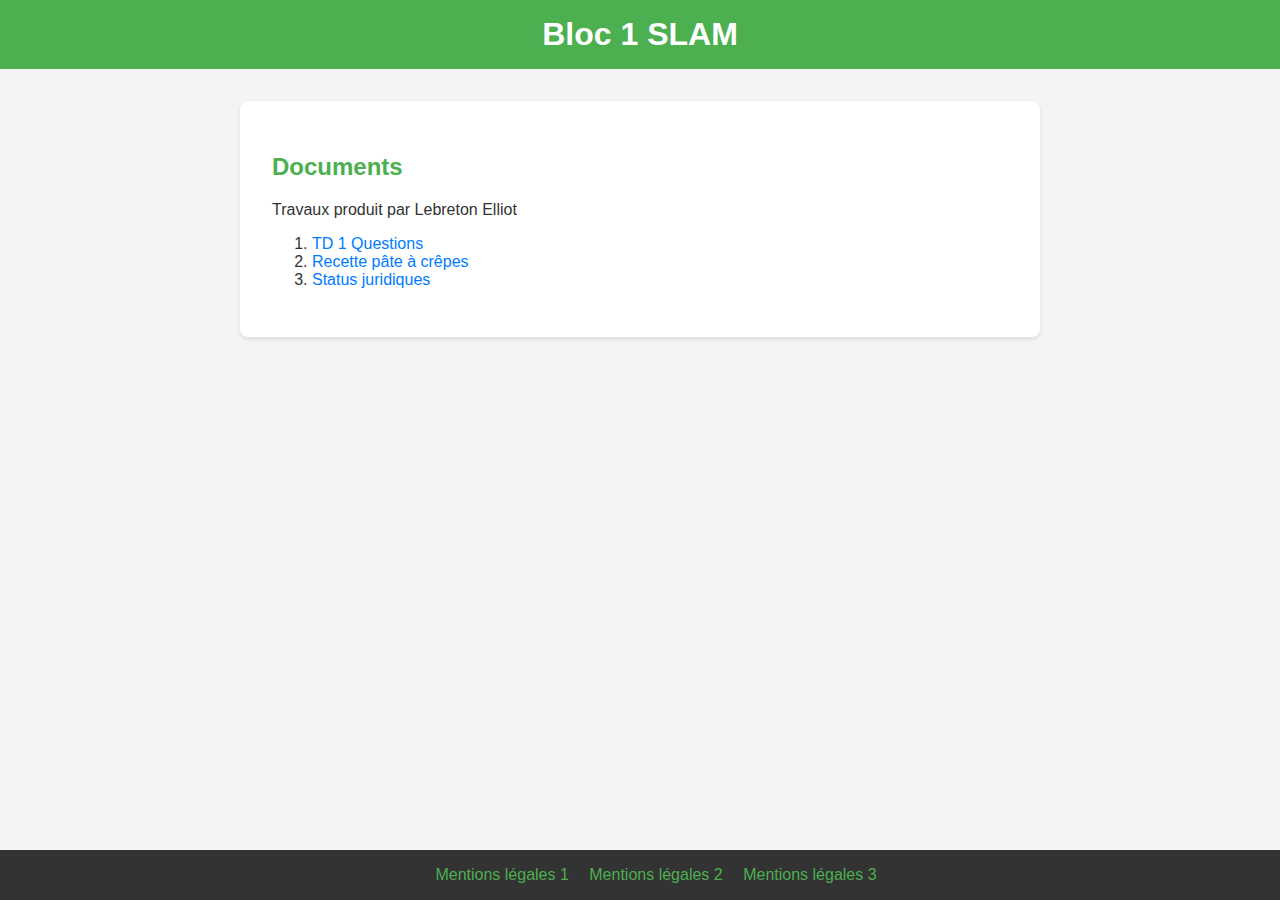
<file: docs/td4/index.html>
<!doctype html>
<html lang="fr">
<head>
  <meta charset="utf-8">
  <title>Bloc 1 Support Info</title>
  <link rel="stylesheet" href="assets/css/main.css">
</head>
<body>
  <header>
    <h1>Bloc 1 SLAM</h1>
  </header>
  
  <main>
    <section>
      <h2>Documents</h2>
      <p>Travaux produit par Lebreton Elliot</p>
      <ol>
        <li><a href="https://github.com/eliottLebreton/bloc1/blob/main/documents/Questions%20td1.md">TD 1 Questions</a></li>
        <li><a href="pate-a-crepes.html">Recette pâte à crêpes</a></li>
        <li><a href="status-juridiques.html">Status juridiques</a></li>
      </ol>
    </section>
  </main>

  <footer>
    <a href="mentions-legales-1.html">Mentions légales 1</a>
    <a href="mentions-legales-2.html">Mentions légales 2</a>
    <a href="mentions-legales-3.html">Mentions légales 3</a>
  </footer>
</body>
</html>
</file>
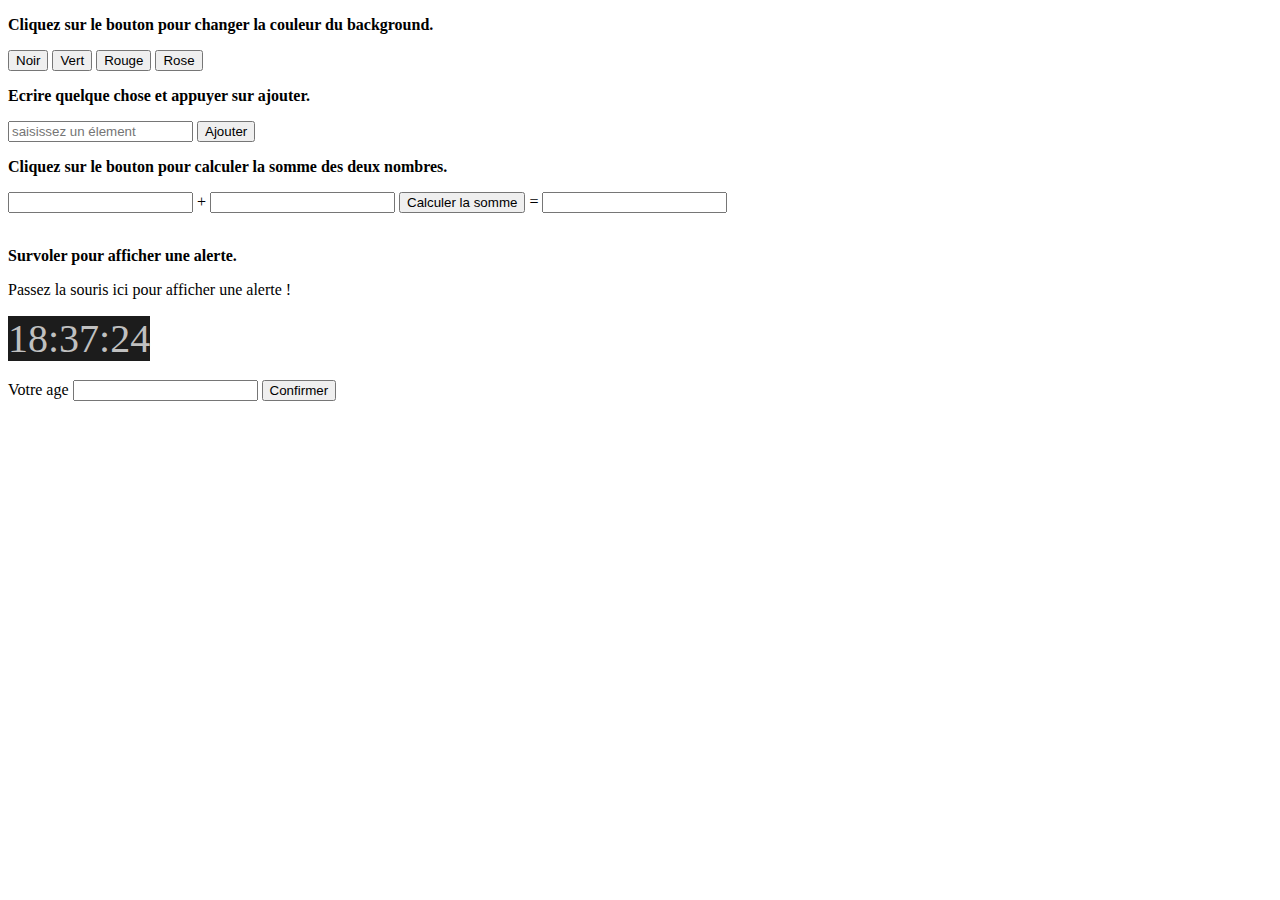
<file: docs/td4/pages/index.html>
<!DOCTYPE html>
<html lang="fr">
<head>
    <meta charset="UTF-8">
    <meta name="viewport" content="width=device-width, initial-scale=1.0">
    <title>Exo1 td4 </title>
    <link rel="stylesheet" href="">
    <link rel="stylesheet" href="https://cdnjs.cloudflare.com/ajax/libs/font-awesome/6.6.0/css/all.min.css" integrity="sha512-Kc323vGBEqzTmouAECnVceyQqyqdsSiqLQISBL29aUW4U/M7pSPA/gEUZQqv1cwx4OnYxTxve5UMg5GT6L4JJg==" crossorigin="anonymous" referrerpolicy="no-referrer" />
    <script src="../js/exercice/background.js"></script>
</head>
    <body onload=showDate();>   
        <p><b>Cliquez sur le bouton pour changer la couleur du background.</b></p> 
        <button onclick = "changeColor('black');">Noir</button>
        <button onclick = "changeColor('green');">Vert</button> 
        <button onclick = "changeColor('red');">Rouge</button>
        <button onclick = "changeColor('pink');">Rose</button>

        <p><b>Ecrire quelque chose et appuyer sur ajouter.</b></p>
        <input type="text" id="inputElement" placeholder="saisissez un élement">
        <button id="ajouterBtn">Ajouter</button>
        <ul id="liste"></ul>

        <p><b>Cliquez sur le bouton pour calculer la somme des deux nombres.</b></p>
        <input id="nbr1"> + <input id="nbr2">
      <button onclick="somme()">Calculer la somme</button>
      = <input id="sum"><br /><br />

    </body>

    <p><b>Survoler pour afficher une alerte.</b></p>
    <p id="survolElement">Passez la souris ici pour afficher une alerte !</p>

    <span id='horloge' style="background-color:#1C1C1C;color:silver;font-size:40px;"></span>

    <br /><br />

    <form action='JS-Confirm.html' name='formulaire'>
    Votre age     <input type='text'   name='age'>
    <input type='button' value='Confirmer' onClick='ConfirmerAge()'>
    </form>

</html>
</file>
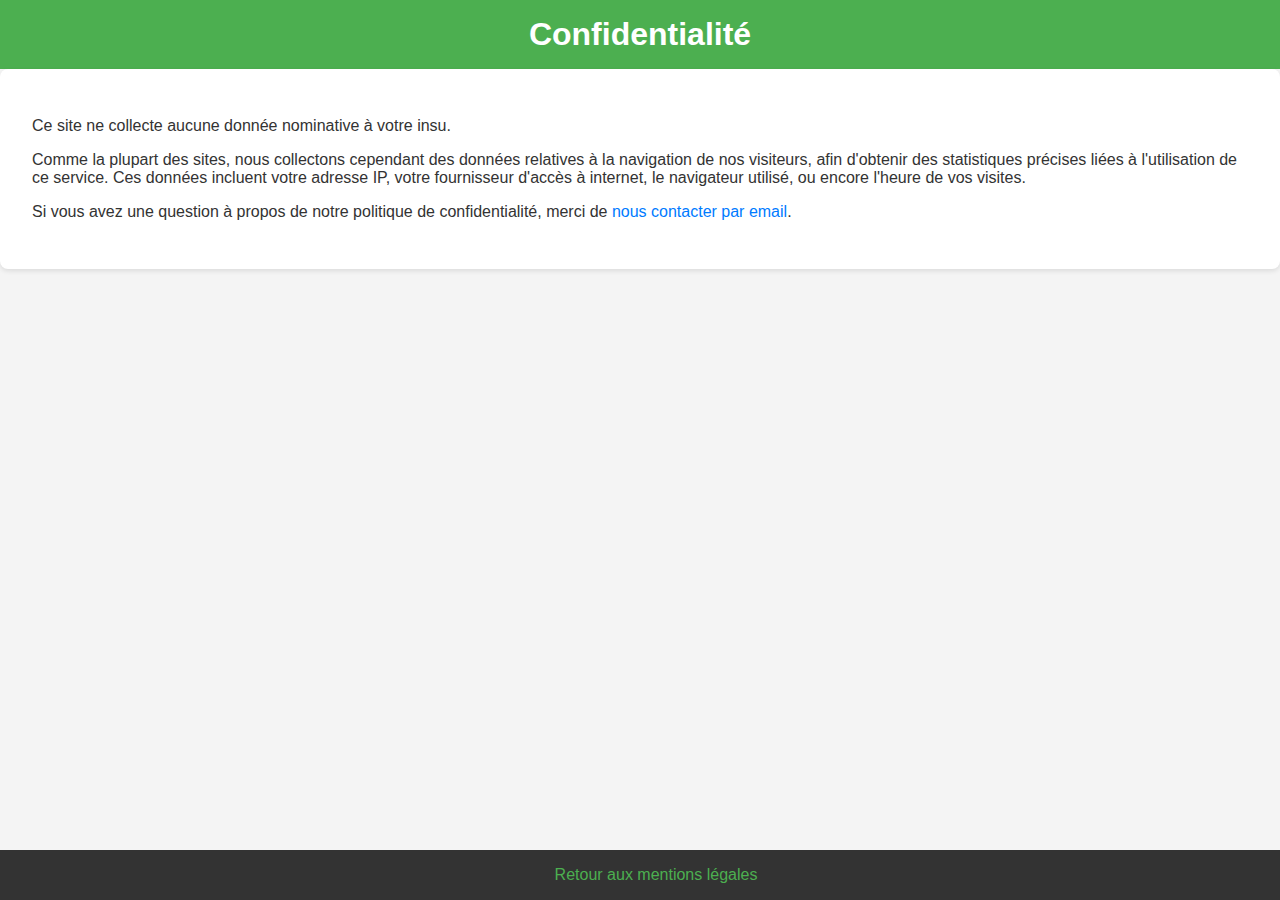
<file: docs/td4/confidentialite.html>
<!DOCTYPE html>
<html lang="fr">
<head>
    <meta charset="UTF-8">
    <meta name="viewport" content="width=device-width, initial-scale=1.0">
    <title>Confidentialité - Mentions légales</title>
    <link rel="stylesheet" href="assets/css/main.css">
</head>
<body>

    <header>
        <h1>Confidentialité</h1>
    </header>

    <section>
        <p>
            Ce site ne collecte aucune donnée nominative à votre insu.
        </p>
        <p>
            Comme la plupart des sites, nous collectons cependant des données relatives à la navigation de nos visiteurs, afin d'obtenir des statistiques précises liées à l'utilisation de ce service. Ces données incluent votre adresse IP, votre fournisseur d'accès à internet, le navigateur utilisé, ou encore l'heure de vos visites.
        </p>
        <p>
            Si vous avez une question à propos de notre politique de confidentialité, merci de <a href="mailto:eliott.lebreton@sts-sio-caen.info">nous contacter par email</a>.
        </p>
    </section>

    <footer>
        <a href="mentions-legales-3.html">Retour aux mentions légales</a>
    </footer>

</body>
</html>
</file>
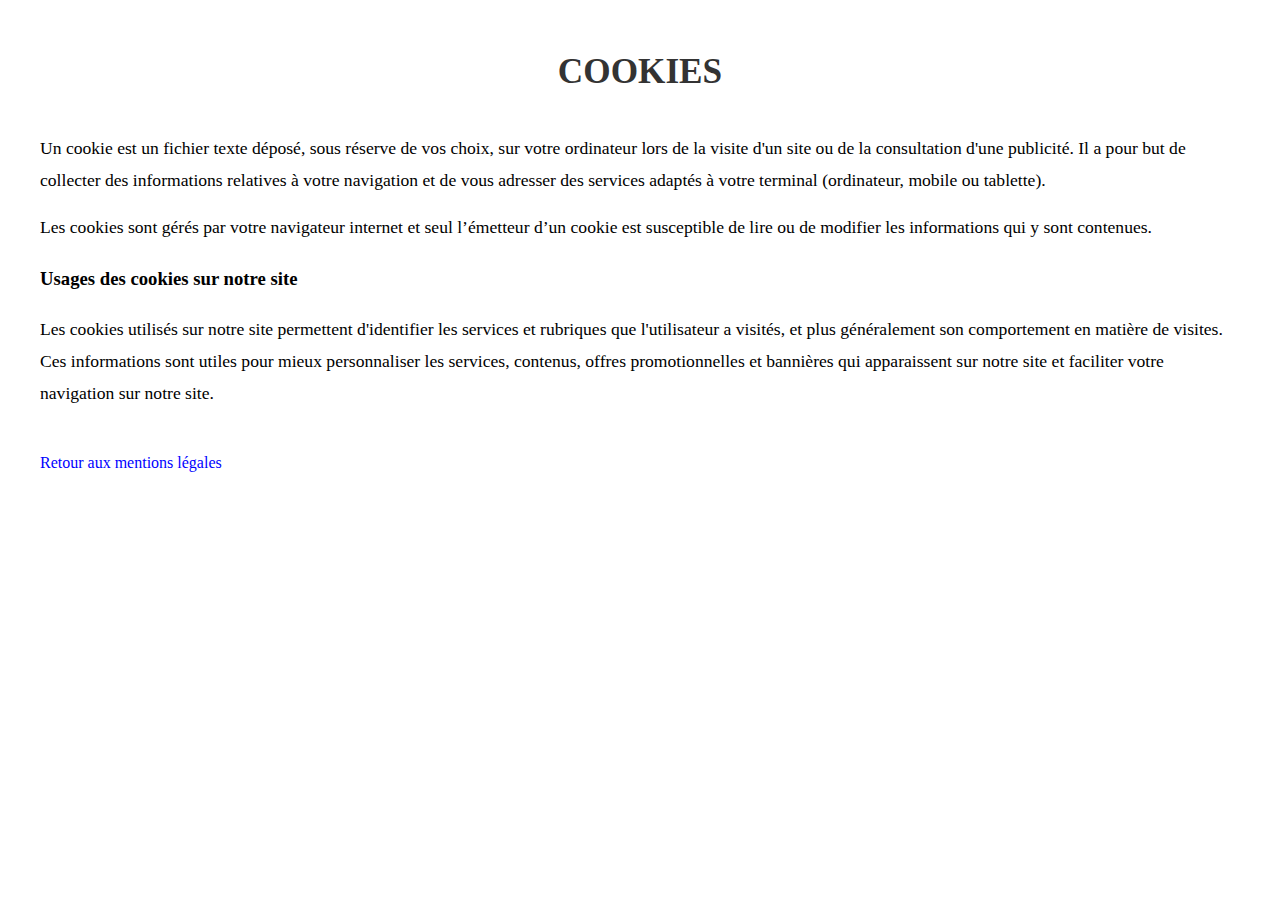
<file: docs/td4/cookies.html>
<!DOCTYPE html>
<html lang="fr">
<head>
    <meta charset="UTF-8">
    <meta name="viewport" content="width=device-width, initial-scale=1.0">
    <title>Cookies - Mentions légales</title>
    <link rel="stylesheet" href="assets/css/mentions-legales.css">
</head>
<body>

    <header>
        <h1>Cookies</h1>
    </header>

    <section>
        <p>
            Un cookie est un fichier texte déposé, sous réserve de vos choix, sur votre ordinateur lors de la visite d'un site ou de la consultation d'une publicité. Il a pour but de collecter des informations relatives à votre navigation et de vous adresser des services adaptés à votre terminal (ordinateur, mobile ou tablette).
        </p>
        <p>
            Les cookies sont gérés par votre navigateur internet et seul l’émetteur d’un cookie est susceptible de lire ou de modifier les informations qui y sont contenues.
        </p>

        <h3>Usages des cookies sur notre site</h3>
        <p>
            Les cookies utilisés sur notre site permettent d'identifier les services et rubriques que l'utilisateur a visités, et plus généralement son comportement en matière de visites. Ces informations sont utiles pour mieux personnaliser les services, contenus, offres promotionnelles et bannières qui apparaissent sur notre site et faciliter votre navigation sur notre site.
        </p>
    </section>

    <footer>
        <a href="mentions-legales-3.html">Retour aux mentions légales</a>
    </footer>

</body>
</html>
</file>
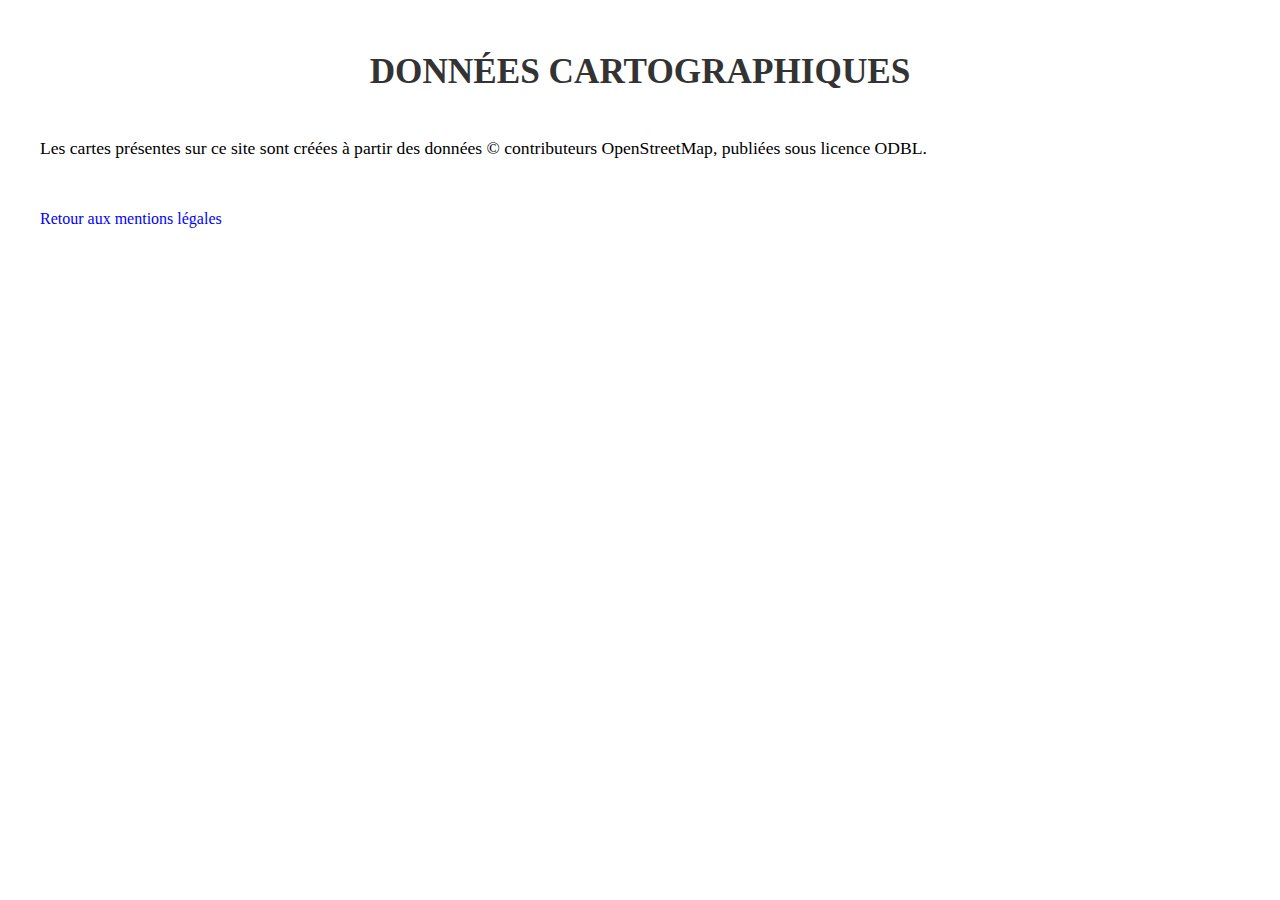
<file: docs/td4/donnees-cartographiques.html>
<!DOCTYPE html>
<html lang="fr">
<head>
    <meta charset="UTF-8">
    <meta name="viewport" content="width=device-width, initial-scale=1.0">
    <title>Données cartographiques - Mentions légales</title>
    <link rel="stylesheet" href="assets/css/mentions-legales.css">
</head>
<body>

    <header>
        <h1>Données cartographiques</h1>
    </header>

    <section>
        <p>
            Les cartes présentes sur ce site sont créées à partir des données © contributeurs OpenStreetMap, publiées sous licence ODBL.
        </p>
    </section>

    <footer>
        <a href="mentions-legales-3.html">Retour aux mentions légales</a>
    </footer>

</body>
</html>
</file>
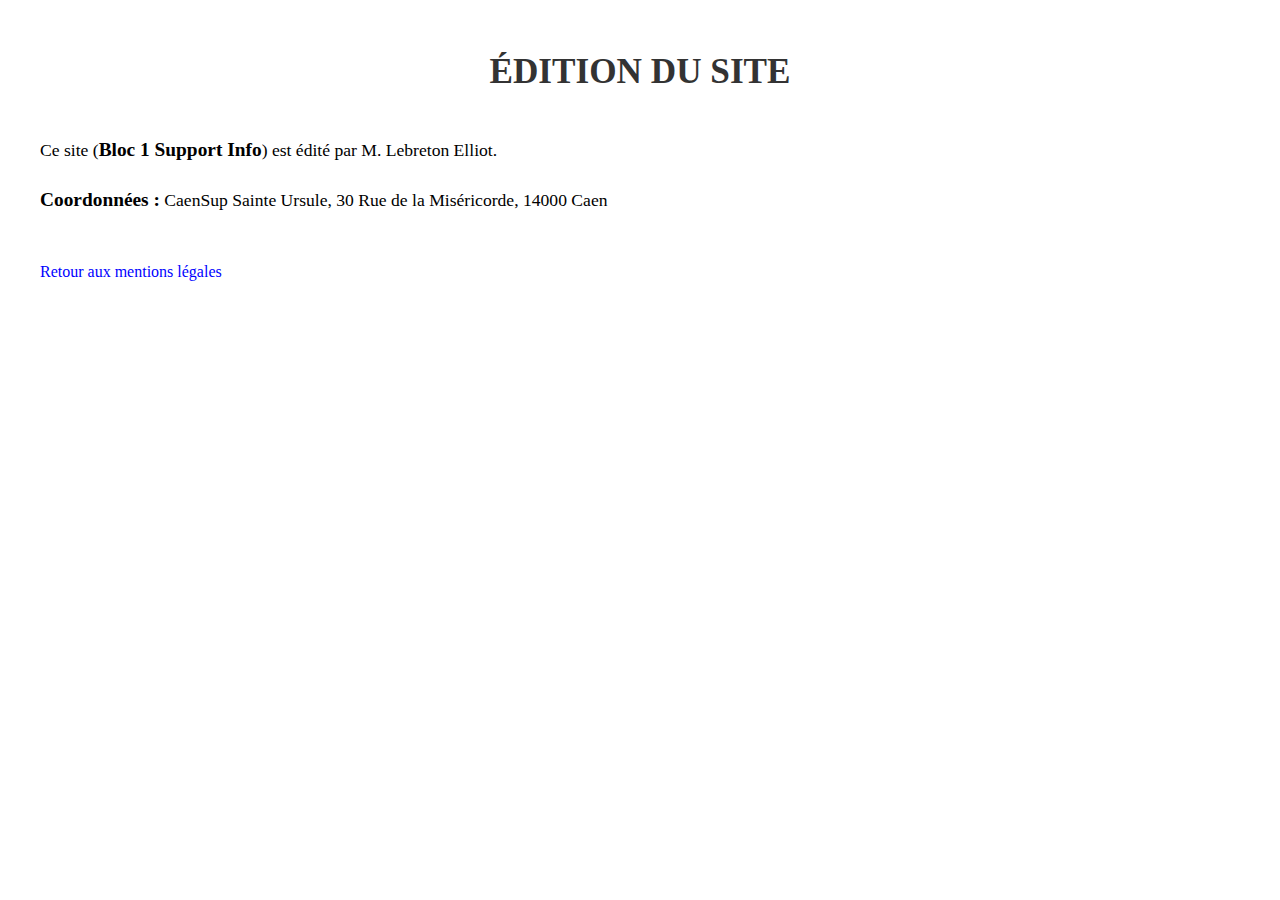
<file: docs/td4/edition-du-site.html>
<!DOCTYPE html>
<html lang="fr">
<head>
    <meta charset="UTF-8">
    <meta name="viewport" content="width=device-width, initial-scale=1.0">
    <title>Édition du site - Mentions légales</title>
    <link rel="stylesheet" href="assets/css/mentions-legales.css">
</head>
<body>

    <header>
        <h1>Édition du site</h1>
    </header>

    <section>
        <p>
            Ce site (<strong>Bloc 1 Support Info</strong>) est édité par M. Lebreton Elliot.
        </p>
        <p>
            <strong>Coordonnées :</strong> CaenSup Sainte Ursule, 30 Rue de la Miséricorde, 14000 Caen
        </p>
    </section>

    <footer>
        <a href="mentions-legales-3.html">Retour aux mentions légales</a>
    </footer>

</body>
</html>
</file>
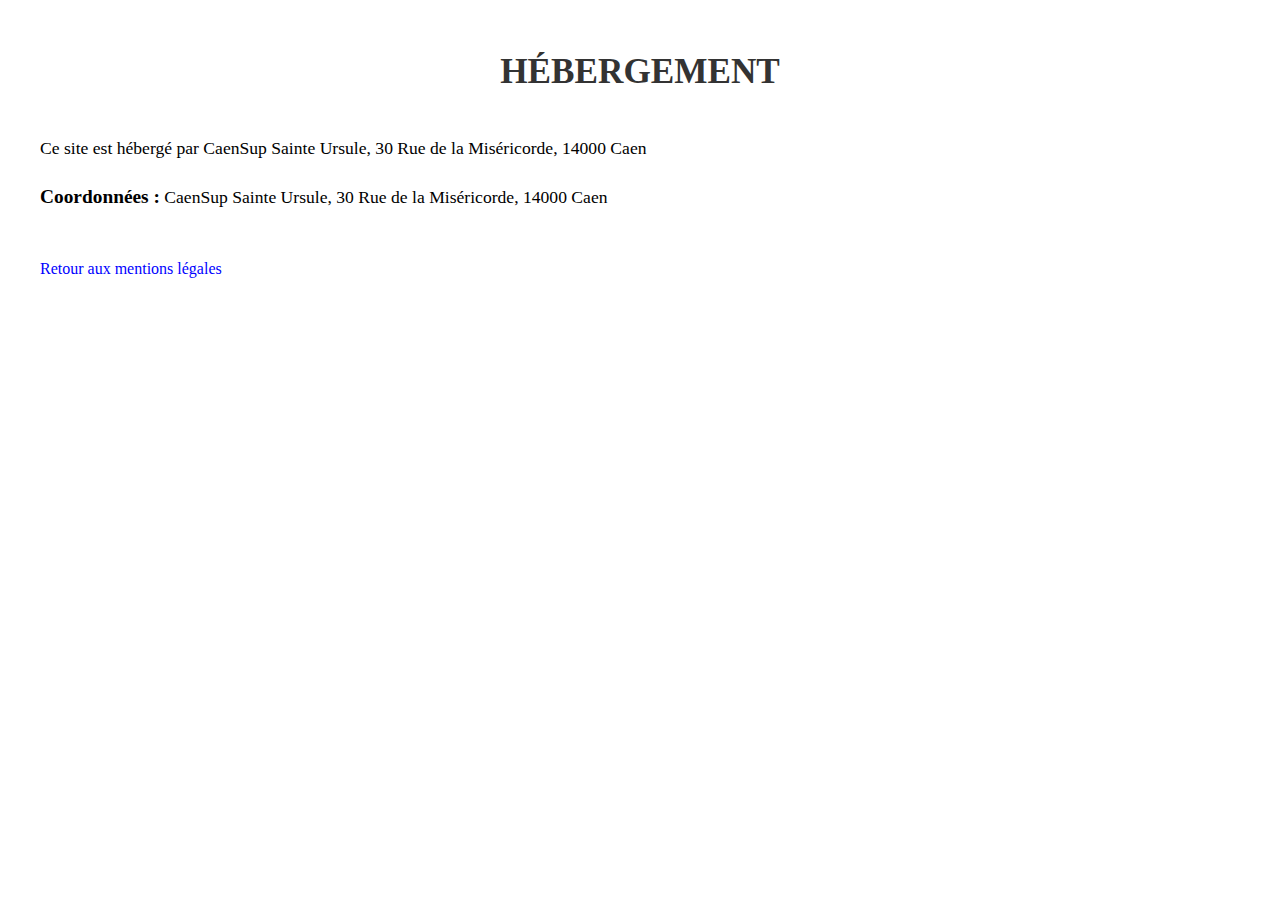
<file: docs/td4/hebergement.html>
<!DOCTYPE html>
<html lang="fr">
<head>
    <meta charset="UTF-8">
    <meta name="viewport" content="width=device-width, initial-scale=1.0">
    <title>Hébergement - Mentions légales</title>
    <link rel="stylesheet" href="assets/css/mentions-legales.css">
</head>
<body>

    <header>
        <h1>Hébergement</h1>
    </header>

    <section>
        <p>
            Ce site est hébergé par CaenSup Sainte Ursule, 30 Rue de la Miséricorde, 14000 Caen
        </p>
        <p>
            <strong>Coordonnées :</strong> CaenSup Sainte Ursule, 30 Rue de la Miséricorde, 14000 Caen
        </p>
    </section>

    <footer>
        <a href="mentions-legales-3.html">Retour aux mentions légales</a>
    </footer>

</body>
</html>
</file>
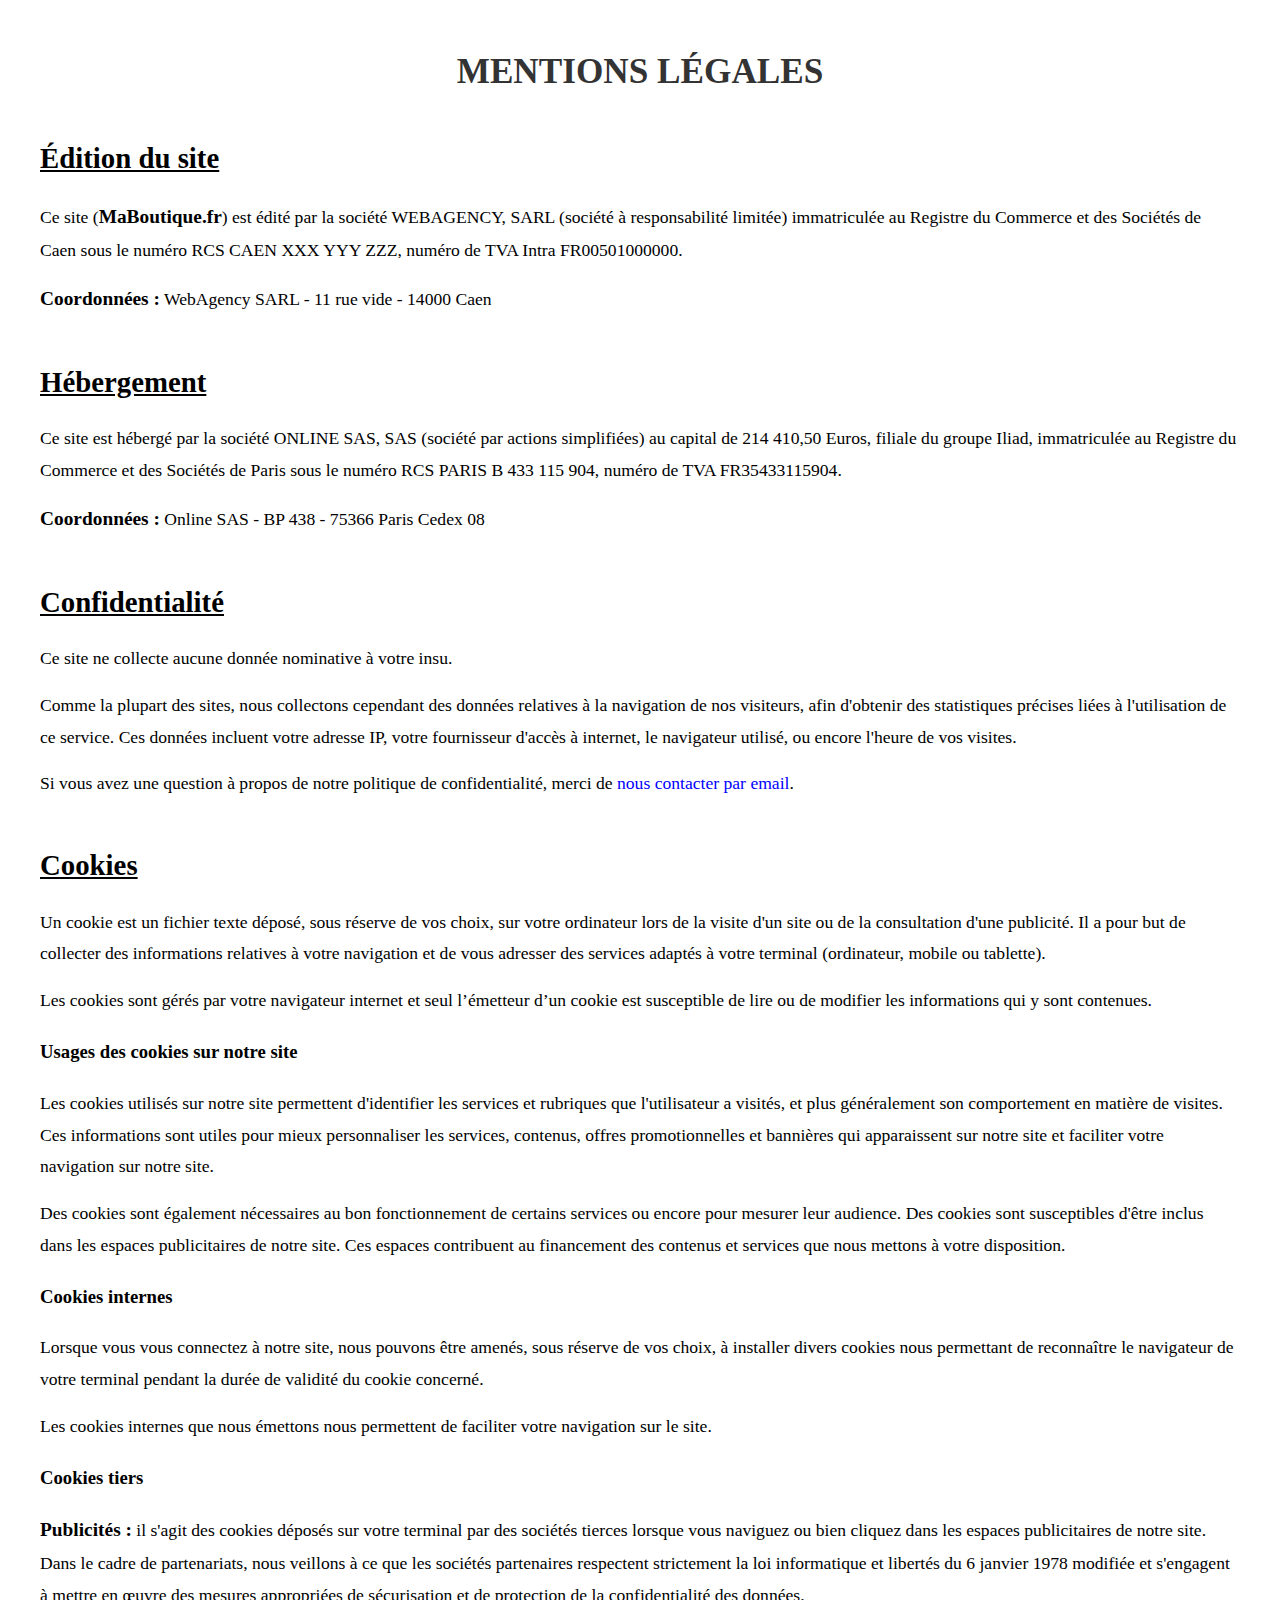
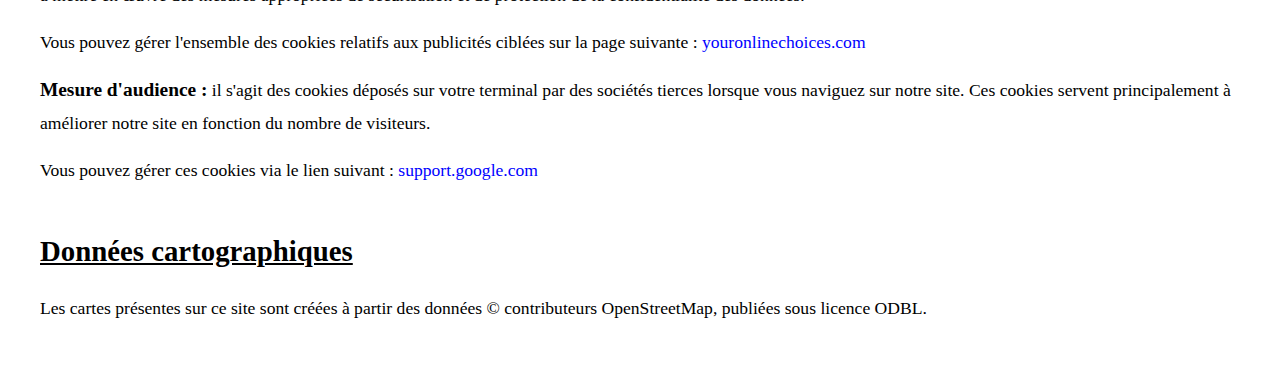
<file: docs/td4/mentions-legales-1.html>
<!DOCTYPE html>
<html lang="fr">
<head>
    <meta charset="UTF-8">
    <meta name="viewport" content="width=device-width, initial-scale=1.0">
    <title>Mentions légales</title>
    <link rel="stylesheet" href="assets/css/mentions-legales.css">
</head>
<body>
    <header>
        <h1>Mentions légales</h1>
    </header>

    <section id="edition-du-site">
        <h2>Édition du site</h2>
        <p>
            Ce site (<strong>MaBoutique.fr</strong>) est édité par la société WEBAGENCY, SARL (société à responsabilité limitée) immatriculée au Registre du Commerce et des Sociétés de Caen sous le numéro RCS CAEN XXX YYY ZZZ, numéro de TVA Intra FR00501000000.
        </p>
        <p>
            <strong>Coordonnées :</strong> WebAgency SARL - 11 rue vide - 14000 Caen
        </p>
    </section>

    <section id="hebergement">
        <h2>Hébergement</h2>
        <p>
            Ce site est hébergé par la société ONLINE SAS, SAS (société par actions simplifiées) au capital de 214 410,50 Euros, filiale du groupe Iliad, immatriculée au Registre du Commerce et des Sociétés de Paris sous le numéro RCS PARIS B 433 115 904, numéro de TVA FR35433115904.
        </p>
        <p>
            <strong>Coordonnées :</strong> Online SAS - BP 438 - 75366 Paris Cedex 08
        </p>
    </section>

    <section id="confidentialite">
        <h2>Confidentialité</h2>
        <p>
            Ce site ne collecte aucune donnée nominative à votre insu.
        </p>
        <p>
            Comme la plupart des sites, nous collectons cependant des données relatives à la navigation de nos visiteurs, afin d'obtenir des statistiques précises liées à l'utilisation de ce service. Ces données incluent votre adresse IP, votre fournisseur d'accès à internet, le navigateur utilisé, ou encore l'heure de vos visites.
        </p>
        <p>
            Si vous avez une question à propos de notre politique de confidentialité, merci de <a href="mailto:contact@maboutique.fr">nous contacter par email</a>.
        </p>
    </section>

    <section id="cookies">
        <h2>Cookies</h2>
        <p>
            Un cookie est un fichier texte déposé, sous réserve de vos choix, sur votre ordinateur lors de la visite d'un site ou de la consultation d'une publicité. Il a pour but de collecter des informations relatives à votre navigation et de vous adresser des services adaptés à votre terminal (ordinateur, mobile ou tablette).
        </p>
        <p>
            Les cookies sont gérés par votre navigateur internet et seul l’émetteur d’un cookie est susceptible de lire ou de modifier les informations qui y sont contenues.
        </p>

        <h3>Usages des cookies sur notre site</h3>
        <p>
            Les cookies utilisés sur notre site permettent d'identifier les services et rubriques que l'utilisateur a visités, et plus généralement son comportement en matière de visites. Ces informations sont utiles pour mieux personnaliser les services, contenus, offres promotionnelles et bannières qui apparaissent sur notre site et faciliter votre navigation sur notre site.
        </p>
        <p>
            Des cookies sont également nécessaires au bon fonctionnement de certains services ou encore pour mesurer leur audience. Des cookies sont susceptibles d'être inclus dans les espaces publicitaires de notre site. Ces espaces contribuent au financement des contenus et services que nous mettons à votre disposition.
        </p>

        <h3>Cookies internes</h3>
        <p>
            Lorsque vous vous connectez à notre site, nous pouvons être amenés, sous réserve de vos choix, à installer divers cookies nous permettant de reconnaître le navigateur de votre terminal pendant la durée de validité du cookie concerné.
        </p>
        <p>
            Les cookies internes que nous émettons nous permettent de faciliter votre navigation sur le site.
        </p>

        <h3>Cookies tiers</h3>
        <p>
            <strong>Publicités :</strong> il s'agit des cookies déposés sur votre terminal par des sociétés tierces lorsque vous naviguez ou bien cliquez dans les espaces publicitaires de notre site. Dans le cadre de partenariats, nous veillons à ce que les sociétés partenaires respectent strictement la loi informatique et libertés du 6 janvier 1978 modifiée et s'engagent à mettre en œuvre des mesures appropriées de sécurisation et de protection de la confidentialité des données.
        </p>
        <p>
            Vous pouvez gérer l'ensemble des cookies relatifs aux publicités ciblées sur la page suivante : <a href="http://www.youronlinechoices.com" target="_blank">youronlinechoices.com</a>
        </p>
        <p>
            <strong>Mesure d'audience :</strong> il s'agit des cookies déposés sur votre terminal par des sociétés tierces lorsque vous naviguez sur notre site. Ces cookies servent principalement à améliorer notre site en fonction du nombre de visiteurs.
        </p>
        <p>
            Vous pouvez gérer ces cookies via le lien suivant : <a href="https://support.google.com" target="_blank">support.google.com</a>
        </p>
    </section>

    <section id="donnees-cartographiques">
        <h2>Données cartographiques</h2>
        <p>
            Les cartes présentes sur ce site sont créées à partir des données © contributeurs OpenStreetMap, publiées sous licence ODBL.
        </p>
    </section>

</body>
</html>
</file>
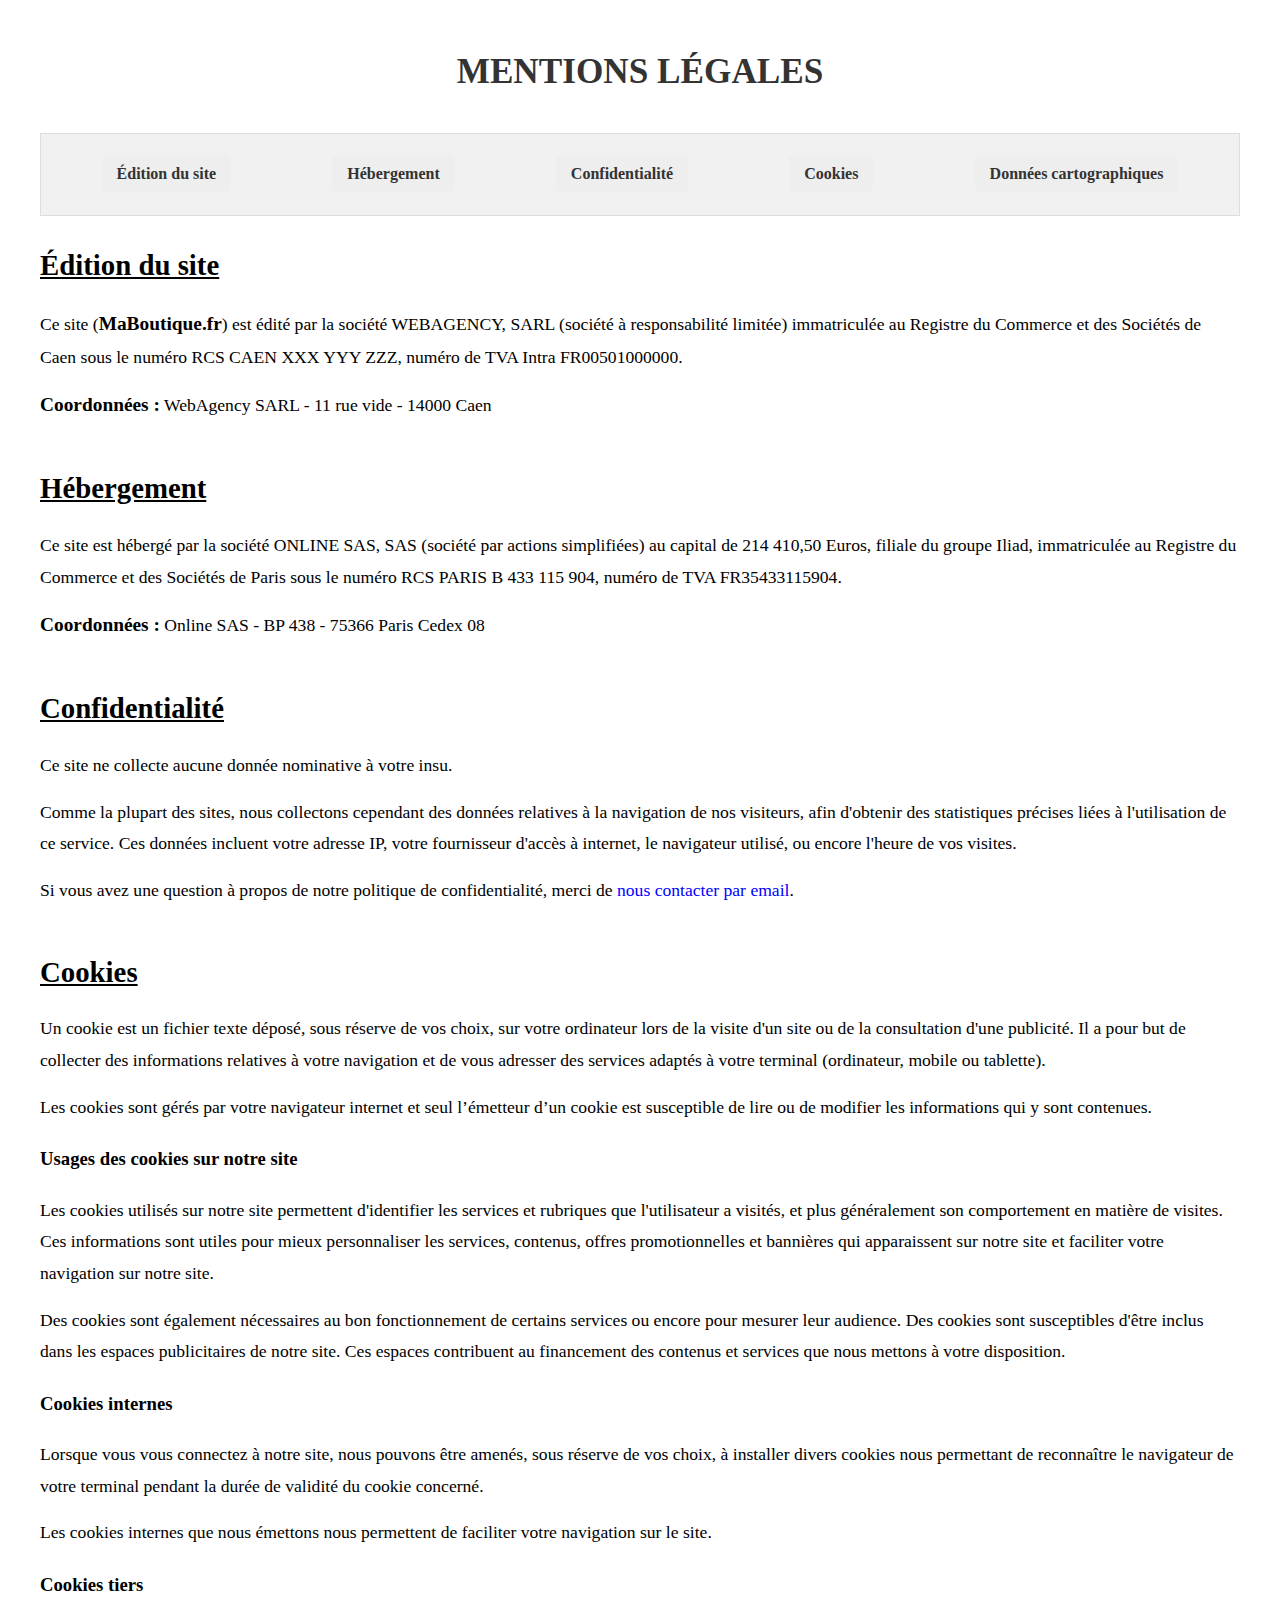
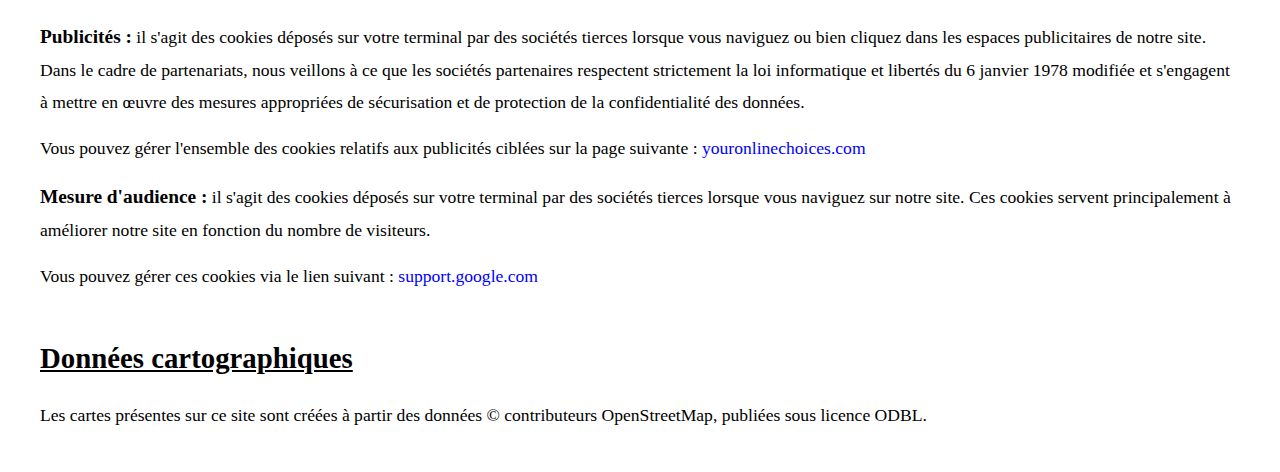
<file: docs/td4/mentions-legales-2.html>
<!DOCTYPE html>
<html lang="fr">
<head>
    <meta charset="UTF-8">
    <meta name="viewport" content="width=device-width, initial-scale=1.0">
    <title>Mentions légales</title>
    <link rel="stylesheet" href="assets/css/mentions-legales.css">
</head>
<body>

    <header>
        <h1>Mentions légales</h1>
    </header>

    <!-- Menu de navigation -->
    <nav>
        <ul>
            <li><a href="#edition-du-site">Édition du site</a></li>
            <li><a href="#hebergement">Hébergement</a></li>
            <li><a href="#confidentialite">Confidentialité</a></li>
            <li><a href="#cookies">Cookies</a></li>
            <li><a href="#donnees-cartographiques">Données cartographiques</a></li>
        </ul>
    </nav>

    <section id="edition-du-site">
        <h2>Édition du site</h2>
        <p>
            Ce site (<strong>MaBoutique.fr</strong>) est édité par la société WEBAGENCY, SARL (société à responsabilité limitée) immatriculée au Registre du Commerce et des Sociétés de Caen sous le numéro RCS CAEN XXX YYY ZZZ, numéro de TVA Intra FR00501000000.
        </p>
        <p>
            <strong>Coordonnées :</strong> WebAgency SARL - 11 rue vide - 14000 Caen
        </p>
    </section>

    <section id="hebergement">
        <h2>Hébergement</h2>
        <p>
            Ce site est hébergé par la société ONLINE SAS, SAS (société par actions simplifiées) au capital de 214 410,50 Euros, filiale du groupe Iliad, immatriculée au Registre du Commerce et des Sociétés de Paris sous le numéro RCS PARIS B 433 115 904, numéro de TVA FR35433115904.
        </p>
        <p>
            <strong>Coordonnées :</strong> Online SAS - BP 438 - 75366 Paris Cedex 08
        </p>
    </section>

    <section id="confidentialite">
        <h2>Confidentialité</h2>
        <p>
            Ce site ne collecte aucune donnée nominative à votre insu.
        </p>
        <p>
            Comme la plupart des sites, nous collectons cependant des données relatives à la navigation de nos visiteurs, afin d'obtenir des statistiques précises liées à l'utilisation de ce service. Ces données incluent votre adresse IP, votre fournisseur d'accès à internet, le navigateur utilisé, ou encore l'heure de vos visites.
        </p>
        <p>
            Si vous avez une question à propos de notre politique de confidentialité, merci de <a href="mailto:contact@maboutique.fr">nous contacter par email</a>.
        </p>
    </section>

    <section id="cookies">
        <h2>Cookies</h2>
        <p>
            Un cookie est un fichier texte déposé, sous réserve de vos choix, sur votre ordinateur lors de la visite d'un site ou de la consultation d'une publicité. Il a pour but de collecter des informations relatives à votre navigation et de vous adresser des services adaptés à votre terminal (ordinateur, mobile ou tablette).
        </p>
        <p>
            Les cookies sont gérés par votre navigateur internet et seul l’émetteur d’un cookie est susceptible de lire ou de modifier les informations qui y sont contenues.
        </p>

        <h3>Usages des cookies sur notre site</h3>
        <p>
            Les cookies utilisés sur notre site permettent d'identifier les services et rubriques que l'utilisateur a visités, et plus généralement son comportement en matière de visites. Ces informations sont utiles pour mieux personnaliser les services, contenus, offres promotionnelles et bannières qui apparaissent sur notre site et faciliter votre navigation sur notre site.
        </p>
        <p>
            Des cookies sont également nécessaires au bon fonctionnement de certains services ou encore pour mesurer leur audience. Des cookies sont susceptibles d'être inclus dans les espaces publicitaires de notre site. Ces espaces contribuent au financement des contenus et services que nous mettons à votre disposition.
        </p>

        <h3>Cookies internes</h3>
        <p>
            Lorsque vous vous connectez à notre site, nous pouvons être amenés, sous réserve de vos choix, à installer divers cookies nous permettant de reconnaître le navigateur de votre terminal pendant la durée de validité du cookie concerné.
        </p>
        <p>
            Les cookies internes que nous émettons nous permettent de faciliter votre navigation sur le site.
        </p>

        <h3>Cookies tiers</h3>
        <p>
            <strong>Publicités :</strong> il s'agit des cookies déposés sur votre terminal par des sociétés tierces lorsque vous naviguez ou bien cliquez dans les espaces publicitaires de notre site. Dans le cadre de partenariats, nous veillons à ce que les sociétés partenaires respectent strictement la loi informatique et libertés du 6 janvier 1978 modifiée et s'engagent à mettre en œuvre des mesures appropriées de sécurisation et de protection de la confidentialité des données.
        </p>
        <p>
            Vous pouvez gérer l'ensemble des cookies relatifs aux publicités ciblées sur la page suivante : <a href="http://www.youronlinechoices.com" target="_blank">youronlinechoices.com</a>
        </p>
        <p>
            <strong>Mesure d'audience :</strong> il s'agit des cookies déposés sur votre terminal par des sociétés tierces lorsque vous naviguez sur notre site. Ces cookies servent principalement à améliorer notre site en fonction du nombre de visiteurs.
        </p>
        <p>
            Vous pouvez gérer ces cookies via le lien suivant : <a href="https://support.google.com" target="_blank">support.google.com</a>
        </p>
    </section>

    <section id="donnees-cartographiques">
        <h2>Données cartographiques</h2>
        <p>
            Les cartes présentes sur ce site sont créées à partir des données © contributeurs OpenStreetMap, publiées sous licence ODBL.
        </p>
    </section>

</body>
</html>
</file>
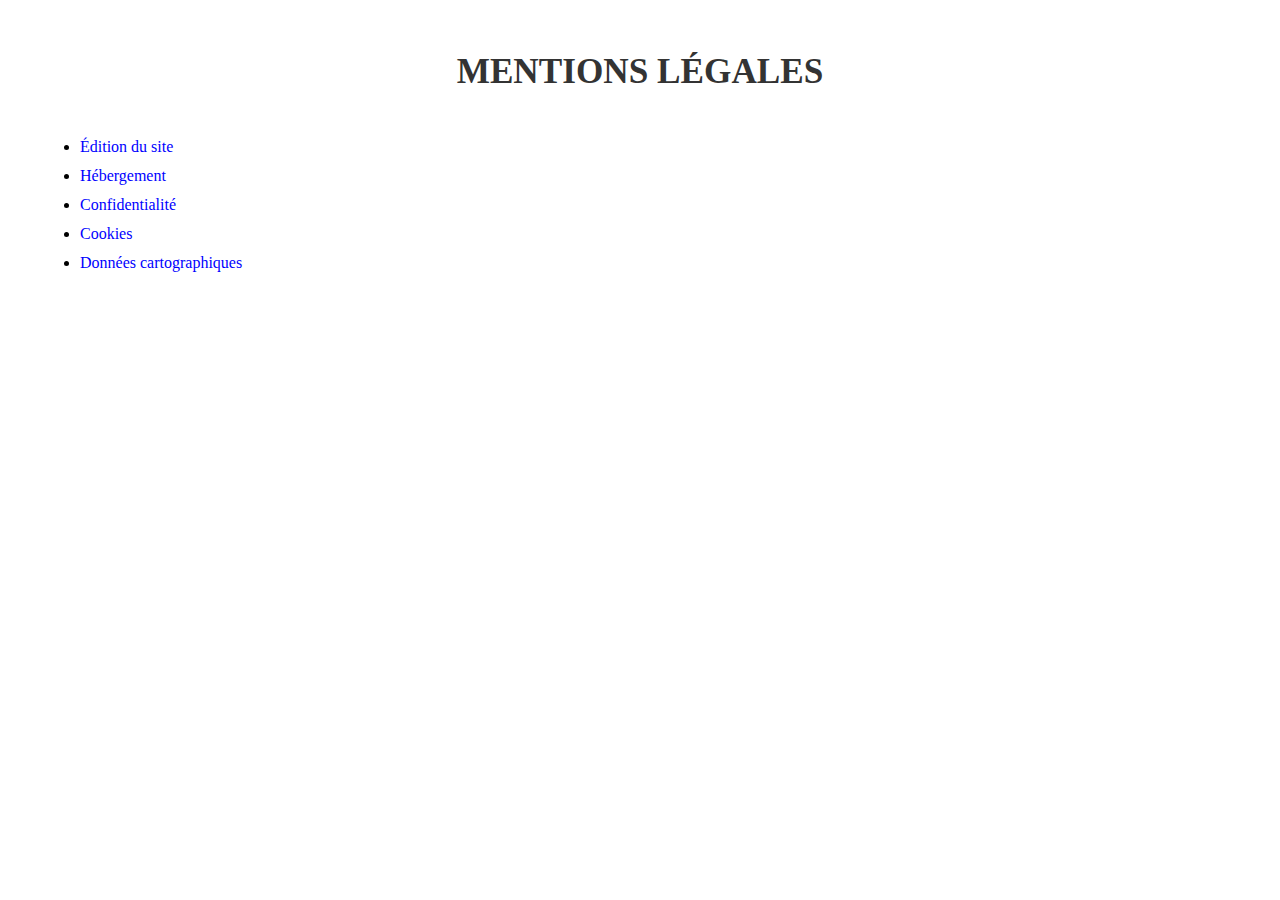
<file: docs/td4/mentions-legales-3.html>
<!DOCTYPE html>
<html lang="fr">
<head>
    <meta charset="UTF-8">
    <meta name="viewport" content="width=device-width, initial-scale=1.0">
    <title>Mentions légales</title>
    <link rel="stylesheet" href="assets/css/mentions-legales.css">
</head>
<body>

    <header>
        <h1>Mentions légales</h1>
    </header>

    <!-- Liste des titres de niveau 2, chaque titre mène à une page spécifique -->
    <section>
        <ul>
            <li><a href="edition-du-site.html">Édition du site</a></li>
            <li><a href="hebergement.html">Hébergement</a></li>
            <li><a href="confidentialite.html">Confidentialité</a></li>
            <li><a href="cookies.html">Cookies</a></li>
            <li><a href="donnees-cartographiques.html">Données cartographiques</a></li>
        </ul>
    </section>

</body>
</html>
</file>
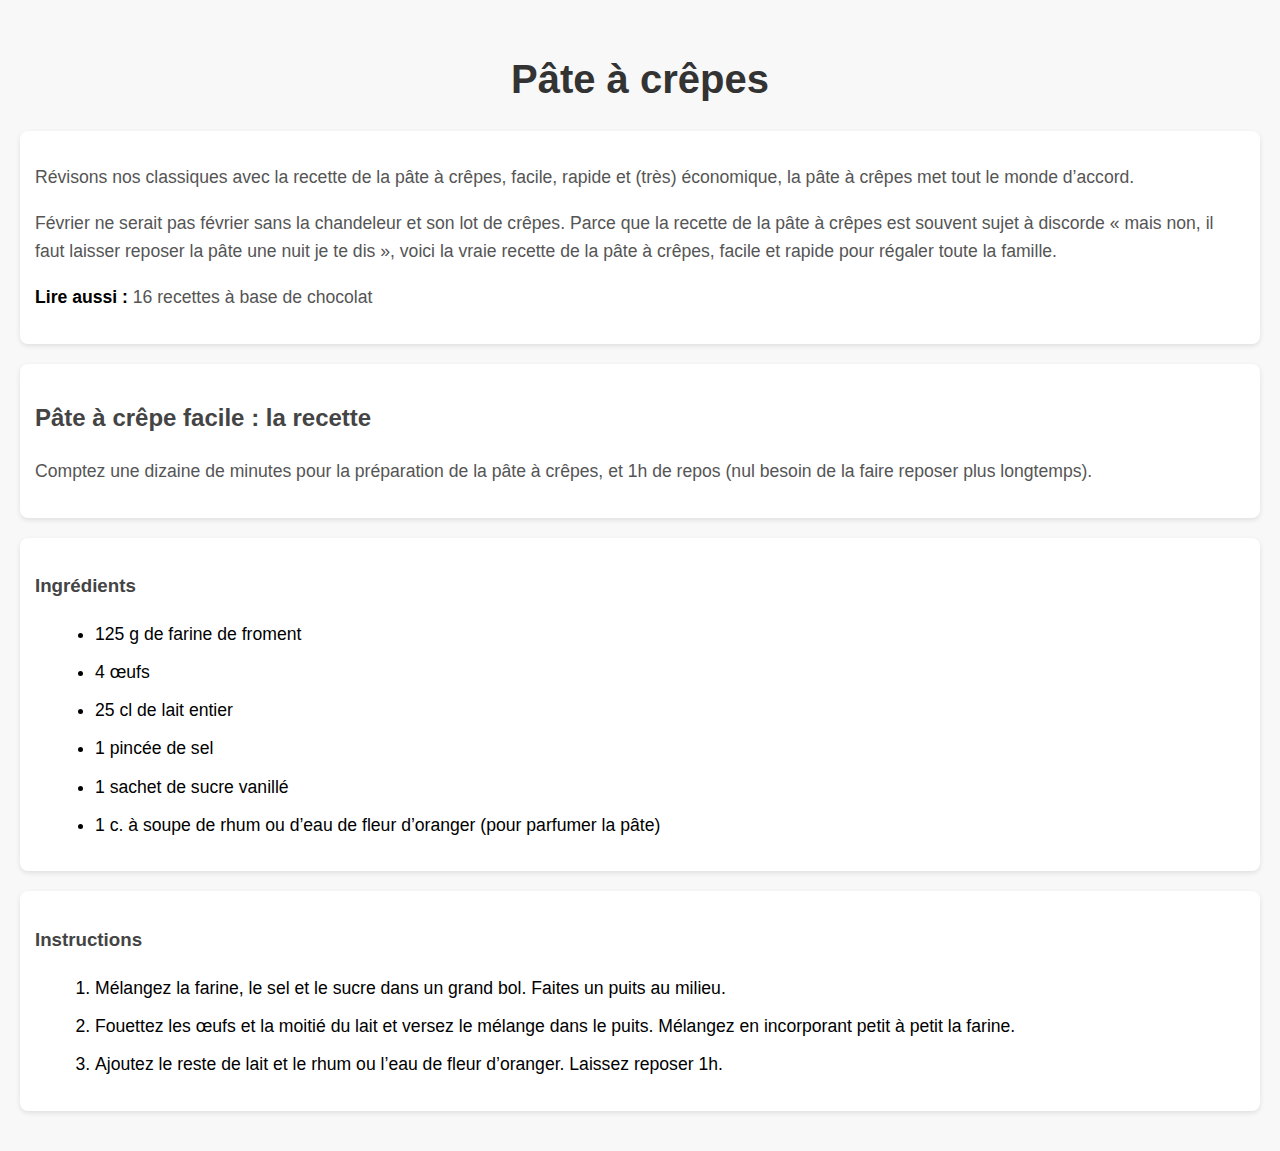
<file: docs/td4/pate-a-crepes.html>
<!DOCTYPE html>
<html lang="fr">
<head>
    <meta charset="UTF-8">
    <meta name="viewport" content="width=device-width, initial-scale=1.0">
    <title>Pâte à crêpes</title>
    <link rel="stylesheet" href="assets/css/pate-a-crepes.css">
</head>
<body>

    <header>
        <h1>Pâte à crêpes</h1>
    </header>

    <section>
        <p>
            Révisons nos classiques avec la recette de la pâte à crêpes, facile, rapide et (très) économique, la pâte à crêpes met tout le monde d’accord.
        </p>
        <p>
            Février ne serait pas février sans la chandeleur et son lot de crêpes. Parce que la recette de la pâte à crêpes est souvent sujet à discorde « mais non, il faut laisser reposer la pâte une nuit je te dis », voici la vraie recette de la pâte à crêpes, facile et rapide pour régaler toute la famille.
        </p>

        <p><strong>Lire aussi :</strong> 16 recettes à base de chocolat</p>
    </section>

    <section>
        <h2>Pâte à crêpe facile : la recette</h2>
        <p>
            Comptez une dizaine de minutes pour la préparation de la pâte à crêpes, et 1h de repos (nul besoin de la faire reposer plus longtemps).
        </p>
    </section>

    <section>
        <h3>Ingrédients</h3>
        <ul>
            <li>125 g de farine de froment</li>
            <li>4 œufs</li>
            <li>25 cl de lait entier</li>
            <li>1 pincée de sel</li>
            <li>1 sachet de sucre vanillé</li>
            <li>1 c. à soupe de rhum ou d’eau de fleur d’oranger (pour parfumer la pâte)</li>
        </ul>
    </section>

    <section>
        <h3>Instructions</h3>
        <ol>
            <li>
                Mélangez la farine, le sel et le sucre dans un grand bol. Faites un puits au milieu.
            </li>
            <li>
                Fouettez les œufs et la moitié du lait et versez le mélange dans le puits. Mélangez en incorporant petit à petit la farine.
            </li>
            <li>
                Ajoutez le reste de lait et le rhum ou l’eau de fleur d’oranger. Laissez reposer 1h.
            </li>
        </ol>
    </section>

</body>
</html>
</file>
<file: docs/td4/assets/css/main.css>
body {
  font-family: Arial, sans-serif;
  color: #333;
  background-color: #f4f4f4;
  margin: 0;
  padding: 0;
}

header {
  background-color: #4CAF50;
  color: white;
  padding: 1rem;
  text-align: center;
}

header h1 {
  margin: 0;
}

.intro {
  font-size: 1.2rem;
}

main {
  padding: 2rem;
  max-width: 800px;
  margin: auto;
}

section {
  background: white;
  border-radius: 8px;
  box-shadow: 0 2px 5px rgba(0,0,0,0.1);
  padding: 2rem;
}

h2 {
  color: #4CAF50;
}

a {
  color: #007BFF;
  text-decoration: none;
}

a:hover {
  text-decoration: underline;
}

footer {
  background-color: #333;
  color: white;
  text-align: center;
  padding: 1rem;
  position: fixed;
  width: 100%;
  bottom: 0;
}

footer a {
  color: #4CAF50;
  margin: 0 0.5rem;
}
</file>
<file: docs/td4/assets/css/mentions-legales.css>
body {
    font-family: 'Times New Roman', Times, serif;
    background-color: #ffffff;
    margin: 40px;
    padding: 0;
    color: #000000;
    line-height: 1.8;
}

header h1 {
    font-size: 2.2em;
    text-align: center;
    margin-bottom: 30px;
    text-transform: uppercase;
    color: #333333;
}

section {
    margin-bottom: 40px;
}

h2 {
    font-size: 1.8em;
    color: #000000;
    margin-bottom: 15px;
    text-decoration: underline;
}

p {
    margin: 15px 0;
    font-size: 1.1em;
}

strong {
    font-weight: bold;
    font-size: 1.1em;
}

a {
    color: #0000FF;
    text-decoration: none;
}

a:hover {
    text-decoration: underline;
}

nav {
    background-color: #f1f1f1;
    border: 1px solid #ddd;
    padding: 10px;
    margin-bottom: 20px;
}

nav ul {
    list-style-type: none;
    padding: 0;
    display: flex;
    justify-content: space-around;
}

nav ul li {
    display: inline;
}

nav ul li a {
    text-decoration: none;
    color: #333;
    padding: 10px 15px;
    border-radius: 5px;
    background-color: #eee;
    font-weight: bold;
}

nav ul li a:hover {
    background-color: #ddd;
}
</file>
<file: docs/td4/assets/css/pate-a-crepes.css>
body {
    font-family: 'Arial', sans-serif;
    line-height: 1.6;
    background-color: #f8f8f8;
    margin: 0;
    padding: 20px;
}

header h1 {
    font-size: 2.5em;
    text-align: center;
    margin-bottom: 20px;
    color: #333;
}

section {
    margin-bottom: 20px;
    background-color: #fff;
    padding: 15px;
    border-radius: 8px;
    box-shadow: 0 2px 5px rgba(0, 0, 0, 0.1);
}

h2, h3 {
    color: #444;
}

p {
    font-size: 1.1em;
    color: #555;
}

ul {
    list-style-type: disc;
    margin-left: 20px;
    font-size: 1.1em;
}

ol {
    list-style-type: decimal;
    margin-left: 20px;
    font-size: 1.1em;
}

li {
    margin-bottom: 10px;
}

strong {
    color: #000;
    font-weight: bold;
}
</file>
